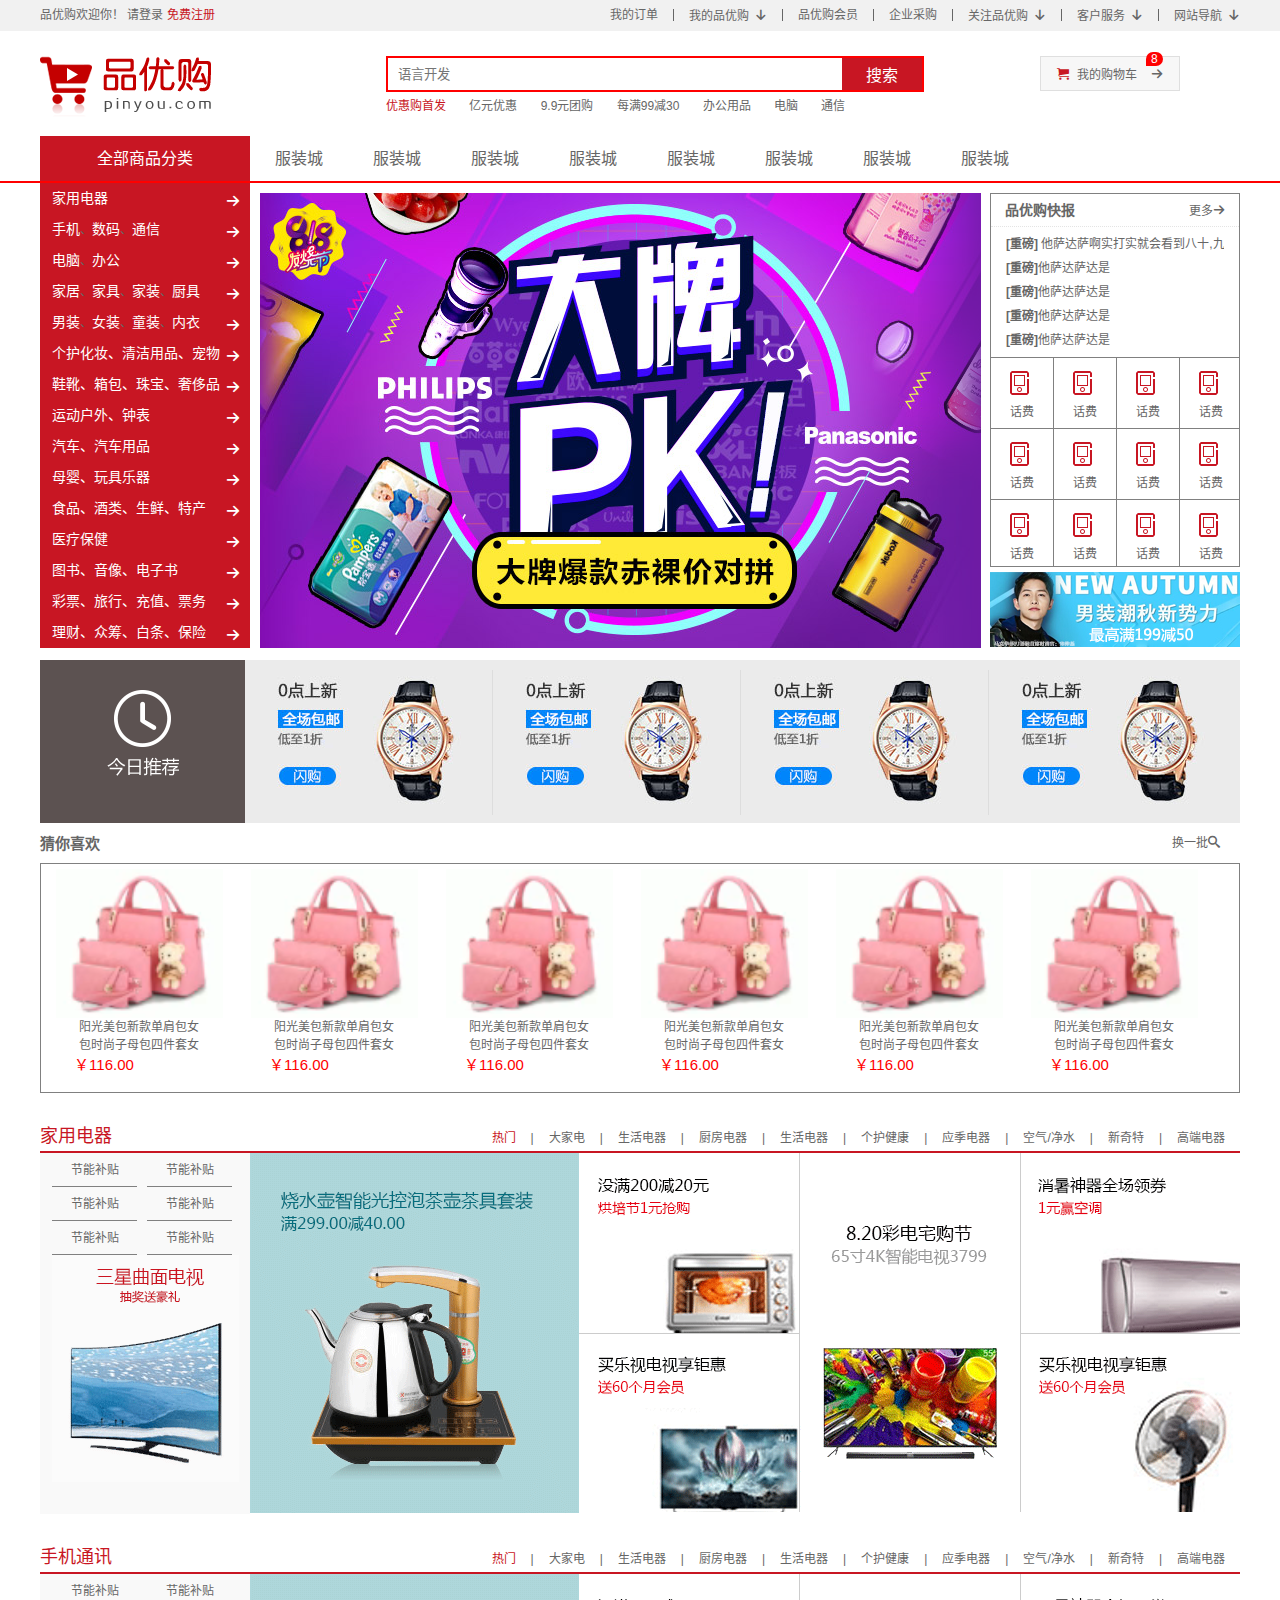
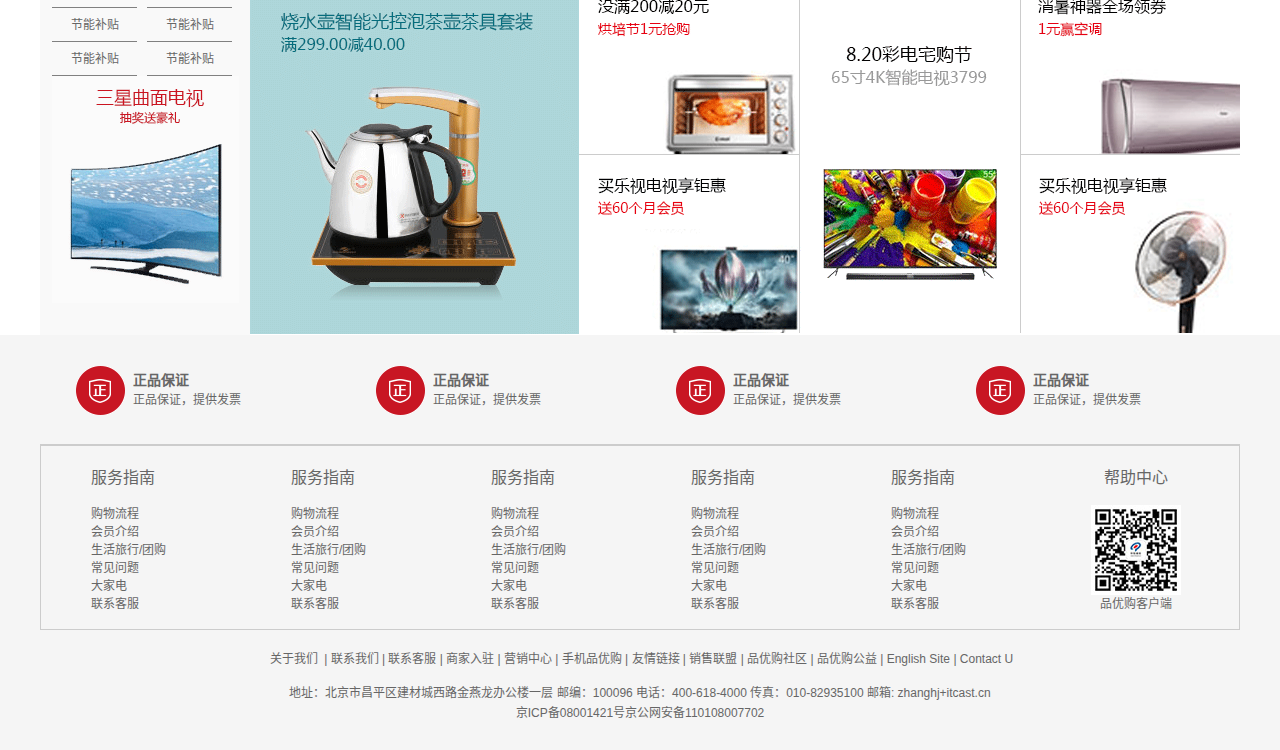
<file: index.html>
<!DOCTYPE html>
<html lang="zh-CN">

<head>
    <meta charset="UTF-8" />
    <meta http-equiv="X-UA-Compatible" content="IE=edge" />
    <meta name="viewport" content="width=device-width, initial-scale=1.0" />
    <title>品优购-正品低价、品质保障、配送及时、轻松购物！</title>
    <!-- 网站说明 -->
    <meta name="description"
        content="品优购-专业的综合网上购物商城，为您提供正品低价的购物选择、优质便捷的服务体验。商品来自全球数十万品牌商家，囊括家电、手机、电脑、服装、居家、母婴、美妆、个护、食品、生鲜等丰富品类，满足各种购物需求。" />
    <!-- 关键字 -->
    <meta name="Keywords" content="网上购物,网上商城,家电,手机,电脑,服装,居家,母婴,美妆,个护,食品,生鲜,京东" />
    <!-- 引入favicon -->
    <link rel="shortcut icon" href="favicon.ico" type="image/x-icon">
    <!-- 引入初始化样式 -->
    <link rel="stylesheet" href="css/base.css" />
    <!-- 引入公共样式文件 -->
    <link rel="stylesheet" href="css/common.css">
    <!-- 引入index样式文件 -->
    <link rel="stylesheet" href="css/index.css">
</head>

<body>
    <!-- 快捷导航模块start -->
    <section class="shortcut">
        <div class="w">
            <div class="fl">
                <ul>
                    <li>品优购欢迎你！&nbsp;</li>
                    <li><a href="#">请登录&nbsp;</a><a href="#" class="style_red">免费注册</a></li>
                </ul>
            </div>
            <div class="fr">
                <ul>
                    <li>我的订单</li>
                    <li></li>
                    <li class="arrow-icon">我的品优购</li>
                    <li></li>
                    <li>品优购会员</li>
                    <li></li>
                    <li>企业采购</li>
                    <li></li>
                    <li class="arrow-icon">关注品优购</li>
                    <li></li>
                    <li class="arrow-icon">客户服务</li>
                    <li></li>
                    <li class="arrow-icon">网站导航</li>
                </ul>
            </div>
        </div>
    </section>
    <!-- 快捷导航模块end -->
    <!-- 头部模块start -->
    <header class="header w">
        <!-- logo模块 -->
        <div class="logo">
            <h1>
                <a href="index.html" title="品优购商城">品优购商城</a>
            </h1>
        </div>
        <!-- search模块 -->
        <div class="search">
            <input type="search" name="" id="" placeholder="语言开发">
            <button>搜索</button>
        </div>
        <!-- hotwords模块 -->
        <div class="hotwords">
            <a href="#" class="style_red">优惠购首发</a>
            <a href="#">亿元优惠</a>
            <a href="#">9.9元团购</a>
            <a href="#">每满99减30</a>
            <a href="#">办公用品</a>
            <a href="#">电脑</a>
            <a href="#">通信</a>
        </div>
        <!-- 购物车模块 -->
        <div class="shopcar">
            我的购物车
            <i class="count">8</i>
        </div>
    </header>
    <!-- 头部模块end -->
    <!-- nav模块制作start -->
    <nav class="nav">
        <div class="w">
            <div class="dropdown">
                <div class="dt">全部商品分类</div>
                <div class="dd">
                    <ul>
                        <li><a href="">家用电器</a> </li>
                        <li><a href="">手机</a>、<a href="">数码</a>、<a href="">通信</a> </li>
                        <li><a href="">电脑</a>、<a href="">办公</a> </li>
                        <li><a href="">家居</a>、<a href="">家具</a>、<a href="">家装</a>、<a href="">厨具</a> </li>
                        <li><a href="">男装</a>、<a href="">女装</a>、<a href="">童装</a>、<a href="">内衣</a> </li>
                        <li><a href="">个护化妆、清洁用品、宠物</a> </li>
                        <li><a href="">鞋靴、箱包、珠宝、奢侈品</a> </li>
                        <li><a href="">运动户外、钟表</a> </li>
                        <li><a href="">汽车、汽车用品</a> </li>
                        <li><a href="">母婴、玩具乐器</a> </li>
                        <li><a href="">食品、酒类、生鲜、特产</a> </li>
                        <li><a href="">医疗保健</a> </li>
                        <li><a href="">图书、音像、电子书</a> </li>
                        <li><a href="">彩票、旅行、充值、票务</a> </li>
                        <li><a href="">理财、众筹、白条、保险</a> </li>

                    </ul>
                </div>
            </div>
            <div class="navitems">
                <ul>
                    <li><a href="#">服装城</a></li>
                    <li><a href="#">服装城</a></li>
                    <li><a href="#">服装城</a></li>
                    <li><a href="#">服装城</a></li>
                    <li><a href="#">服装城</a></li>
                    <li><a href="#">服装城</a></li>
                    <li><a href="#">服装城</a></li>
                    <li><a href="#">服装城</a></li>
                </ul>
            </div>
        </div>
    </nav>
    <!-- nav模块制作end -->
    <!-- 首页专有模块main start -->
    <div class="w">
        <div class="main">
            <div class="focus">
                <ul>
                    <li>
                        <img src="upload/focus1.png" alt="">
                    </li>
                </ul>
            </div>
            <div class="newflash">
                <div class="news">
                    <div class="news-hd">
                        <h5>品优购快报</h5>
                        <a href="#" class="more">更多</a>
                    </div>
                    <div class="news-bd">
                        <ul>
                            <li><a href="#"><strong>[重磅]</strong> 他萨达萨啊实打实就会看到八十,九巴是</a></li>
                            <li><a href="#"><strong>[重磅]</strong>他萨达萨达是</a></li>
                            <li><a href="#"><strong>[重磅]</strong>他萨达萨达是</a></li>
                            <li><a href="#"><strong>[重磅]</strong>他萨达萨达是</a></li>
                            <li><a href="#"><strong>[重磅]</strong>他萨达萨达是</a></li>
                        </ul>
                    </div>
                </div>
                <div class="lifeservice">
                    <ul>
                        <li>
                            <i></i>
                            <p>话费</p>
                        </li>
                        <li>
                            <i></i>
                            <p>话费</p>
                        </li>
                        <li>
                            <i></i>
                            <p>话费</p>
                        </li>
                        <li>
                            <i></i>
                            <p>话费</p>
                        </li>
                        <li>
                            <i></i>
                            <p>话费</p>
                        </li>
                        <li>
                            <i></i>
                            <p>话费</p>
                        </li>
                        <li>
                            <i></i>
                            <p>话费</p>
                        </li>
                        <li>
                            <i></i>
                            <p>话费</p>
                        </li>
                        <li>
                            <i></i>
                            <p>话费</p>
                        </li>
                        <li>
                            <i></i>
                            <p>话费</p>
                        </li>
                        <li>
                            <i></i>
                            <p>话费</p>
                        </li>
                        <li>
                            <i></i>
                            <p>话费</p>
                        </li>
                    </ul>
                </div>
                <div class="bargain">
                    <a href="#"><img src="upload/bargain.png" alt=""></a>
                </div>
            </div>
        </div>
    </div>
    <!-- 首页专有模块main end -->
    <!-- 推荐模块start -->
    <div class="w recom">
        <div class="recom_hd">
            <img src="images/recom.png" alt="">
        </div>
        <div class="recom_bd">
            <ul>
                <li><img src="upload/recom_03.jpg" alt=""></li>
                <li><img src="upload/recom_03.jpg" alt=""></li>
                <li><img src="upload/recom_03.jpg" alt=""></li>
                <li><img src="upload/recom_03.jpg" alt=""></li>
            </ul>
        </div>
    </div>
    <!-- 推荐模块end -->
    <!-- 猜你喜欢模块start -->
    <div class="w tuijian">
        <div class="tuijian_hd">
            <h4>猜你喜欢</h4>
            <span>换一批</span>
        </div>
        <div class="tuijian_bd">
            <ul>
                <li>
                    <div class="img">
                        <img src="upload/tuijian_01.png" alt="">
                    </div>
                    <p>阳光美包新款单肩包女</p>
                    <p>包时尚子母包四件套女</p>
                    <span>￥116.00</span>
                </li>
                <li>
                    <div class="img">
                        <img src="upload/tuijian_01.png" alt="">
                    </div>
                    <p>阳光美包新款单肩包女</p>
                    <p>包时尚子母包四件套女</p>
                    <span>￥116.00</span>
                </li>
                <li>
                    <div class="img">
                        <img src="upload/tuijian_01.png" alt="">
                    </div>
                    <p>阳光美包新款单肩包女</p>
                    <p>包时尚子母包四件套女</p>
                    <span>￥116.00</span>
                </li>
                <li>
                    <div class="img">
                        <img src="upload/tuijian_01.png" alt="">
                    </div>
                    <p>阳光美包新款单肩包女</p>
                    <p>包时尚子母包四件套女</p>
                    <span>￥116.00</span>
                </li>
                <li>
                    <div class="img">
                        <img src="upload/tuijian_01.png" alt="">
                    </div>
                    <p>阳光美包新款单肩包女</p>
                    <p>包时尚子母包四件套女</p>
                    <span>￥116.00</span>
                </li>
                <li>
                    <div class="img">
                        <img src="upload/tuijian_01.png" alt="">
                    </div>
                    <p>阳光美包新款单肩包女</p>
                    <p>包时尚子母包四件套女</p>
                    <span>￥116.00</span>
                </li>
            </ul>
        </div>
    </div>
    <!-- 猜你喜欢模块end -->
    <!-- 楼层区域制作start -->
    <div class="floor">
        <!-- 1楼家用电器 -->
        <div class="w jiadian">
            <div class="box_hd">
                <h3>家用电器</h3>
                <div class="tab_list">
                    <ul>
                        <li><a href="#" class="style_red">热门</a>|</li>
                        <li><a href="#">大家电</a>|</li>
                        <li><a href="#">生活电器</a>|</li>
                        <li><a href="#">厨房电器</a>|</li>
                        <li><a href="#">生活电器</a>|</li>
                        <li><a href="#">个护健康</a>|</li>
                        <li><a href="#">应季电器</a>|</li>
                        <li><a href="#">空气/净水</a>|</li>
                        <li><a href="#">新奇特</a>|</li>
                        <li><a href="#">高端电器</a></li>
                    </ul>
                </div>
            </div>
            <div class="box_bd">
                <div class="tab_content">
                    <div class="tab_lisr_item">
                        <div class="col_210">
                            <ul>
                                <li><a href="#">节能补贴</a></li>
                                <li><a href="#">节能补贴</a></li>
                                <li><a href="#">节能补贴</a></li>
                                <li><a href="#">节能补贴</a></li>
                                <li><a href="#">节能补贴</a></li>
                                <li><a href="#">节能补贴</a></li>
                            </ul>
                            <a href="#">
                                <img src="upload/floor-1-1.png" alt="">
                            </a>
                        </div>
                        <div class="col_329">
                            <a href="#">
                                <img src="upload/floor-1-b01.png" alt="">
                            </a>
                        </div>
                        <div class="col_221">
                            <a href="#" class="bb"><img src="upload/floor-1-2.png" alt=""></a>
                            <a href="#"><img src="upload/floor-1-3.png" alt=""></a>
                        </div>
                        <div class="col_221">
                            <a href="#"><img src="upload/floor-1-4.png" alt=""></a>
                        </div>
                        <div class="col_219">
                            <a href="#" class="bb"><img src="upload/floor-1-5.png" alt=""></a>
                            <a href="#"><img src="upload/floor-1-6.png" alt=""></a>
                        </div>
                    </div>
                </div>
            </div>
        </div>
        <!-- 2楼手机 -->
        <div class="w shouji">
            <div class="box_hd">
                <h3>手机通讯</h3>
                <div class="tab_list">
                    <ul>
                        <li><a href="#" class="style_red">热门</a>|</li>
                        <li><a href="#">大家电</a>|</li>
                        <li><a href="#">生活电器</a>|</li>
                        <li><a href="#">厨房电器</a>|</li>
                        <li><a href="#">生活电器</a>|</li>
                        <li><a href="#">个护健康</a>|</li>
                        <li><a href="#">应季电器</a>|</li>
                        <li><a href="#">空气/净水</a>|</li>
                        <li><a href="#">新奇特</a>|</li>
                        <li><a href="#">高端电器</a></li>
                    </ul>
                </div>
            </div>
            <div class="box_bd">
                <div class="tab_content">
                    <div class="tab_lisr_item">
                        <div class="col_210">
                            <ul>
                                <li><a href="#">节能补贴</a></li>
                                <li><a href="#">节能补贴</a></li>
                                <li><a href="#">节能补贴</a></li>
                                <li><a href="#">节能补贴</a></li>
                                <li><a href="#">节能补贴</a></li>
                                <li><a href="#">节能补贴</a></li>
                            </ul>
                            <a href="#">
                                <img src="upload/floor-1-1.png" alt="">
                            </a>
                        </div>
                        <div class="col_329">
                            <a href="#">
                                <img src="upload/floor-1-b01.png" alt="">
                            </a>
                        </div>
                        <div class="col_221">
                            <a href="#" class="bb"><img src="upload/floor-1-2.png" alt=""></a>
                            <a href="#"><img src="upload/floor-1-3.png" alt=""></a>
                        </div>
                        <div class="col_221">
                            <a href="#"><img src="upload/floor-1-4.png" alt=""></a>
                        </div>
                        <div class="col_219">
                            <a href="#" class="bb"><img src="upload/floor-1-5.png" alt=""></a>
                            <a href="#"><img src="upload/floor-1-6.png" alt=""></a>
                        </div>
                    </div>
                </div>
            </div>
        </div>
    </div>
    <!-- 楼层区域制作end -->
    <!-- 底部模块制作start -->
    <footer class="footer">
        <div class="w">
            <div class="mod_service">
                <ul>
                    <li>
                        <h5></h5>
                        <div class="service_text">
                            <h4>正品保证</h4>
                            <p>正品保证，提供发票</p>
                        </div>
                    </li>
                    <li>
                        <h5></h5>
                        <div class="service_text">
                            <h4>正品保证</h4>
                            <p>正品保证，提供发票</p>
                        </div>
                    </li>
                    <li>
                        <h5></h5>
                        <div class="service_text">
                            <h4>正品保证</h4>
                            <p>正品保证，提供发票</p>
                        </div>
                    </li>
                    <li>
                        <h5></h5>
                        <div class="service_text">
                            <h4>正品保证</h4>
                            <p>正品保证，提供发票</p>
                        </div>
                    </li>
                </ul>
            </div>
            <div class="mod_help">
                <dl>
                    <dt>服务指南</dt>
                    <dd><a href="#">购物流程</a></dd>
                    <dd><a href="#">会员介绍</a></dd>
                    <dd><a href="#">生活旅行/团购</a></dd>
                    <dd><a href="#">常见问题</a></dd>
                    <dd><a href="#">大家电</a></dd>
                    <dd><a href="#">联系客服</a></dd>
                </dl>
                <dl>
                    <dt>服务指南</dt>
                    <dd><a href="#">购物流程</a></dd>
                    <dd><a href="#">会员介绍</a></dd>
                    <dd><a href="#">生活旅行/团购</a></dd>
                    <dd><a href="#">常见问题</a></dd>
                    <dd><a href="#">大家电</a></dd>
                    <dd><a href="#">联系客服</a></dd>
                </dl>
                <dl>
                    <dt>服务指南</dt>
                    <dd><a href="#">购物流程</a></dd>
                    <dd><a href="#">会员介绍</a></dd>
                    <dd><a href="#">生活旅行/团购</a></dd>
                    <dd><a href="#">常见问题</a></dd>
                    <dd><a href="#">大家电</a></dd>
                    <dd><a href="#">联系客服</a></dd>
                </dl>
                <dl>
                    <dt>服务指南</dt>
                    <dd><a href="#">购物流程</a></dd>
                    <dd><a href="#">会员介绍</a></dd>
                    <dd><a href="#">生活旅行/团购</a></dd>
                    <dd><a href="#">常见问题</a></dd>
                    <dd><a href="#">大家电</a></dd>
                    <dd><a href="#">联系客服</a></dd>
                </dl>
                <dl>
                    <dt>服务指南</dt>
                    <dd><a href="#">购物流程</a></dd>
                    <dd><a href="#">会员介绍</a></dd>
                    <dd><a href="#">生活旅行/团购</a></dd>
                    <dd><a href="#">常见问题</a></dd>
                    <dd><a href="#">大家电</a></dd>
                    <dd><a href="#">联系客服</a></dd>
                </dl>
                <dl>
                    <dt>帮助中心</dt>
                    <dd>
                        <img src="images/wx_cz.jpg" alt="">
                        品优购客户端
                    </dd>
                </dl>
            </div>
            <div class="mod_copyright">
                <div class="links">
                    <a href="">关于我们 </a>| 联系我们 | 联系客服 | 商家入驻 | 营销中心 | 手机品优购 | 友情链接 | 销售联盟 | 品优购社区 | 品优购公益 | English Site
                    | Contact U
                </div>
                <div class="copyright">
                    地址：北京市昌平区建材城西路金燕龙办公楼一层 邮编：100096 电话：400-618-4000 传真：010-82935100 邮箱: zhanghj+itcast.cn<br>
                    京ICP备08001421号京公网安备110108007702
                </div>
            </div>
        </div>
    </footer>
    <!-- 底部模块制作end -->
</body>

</html>
</file>
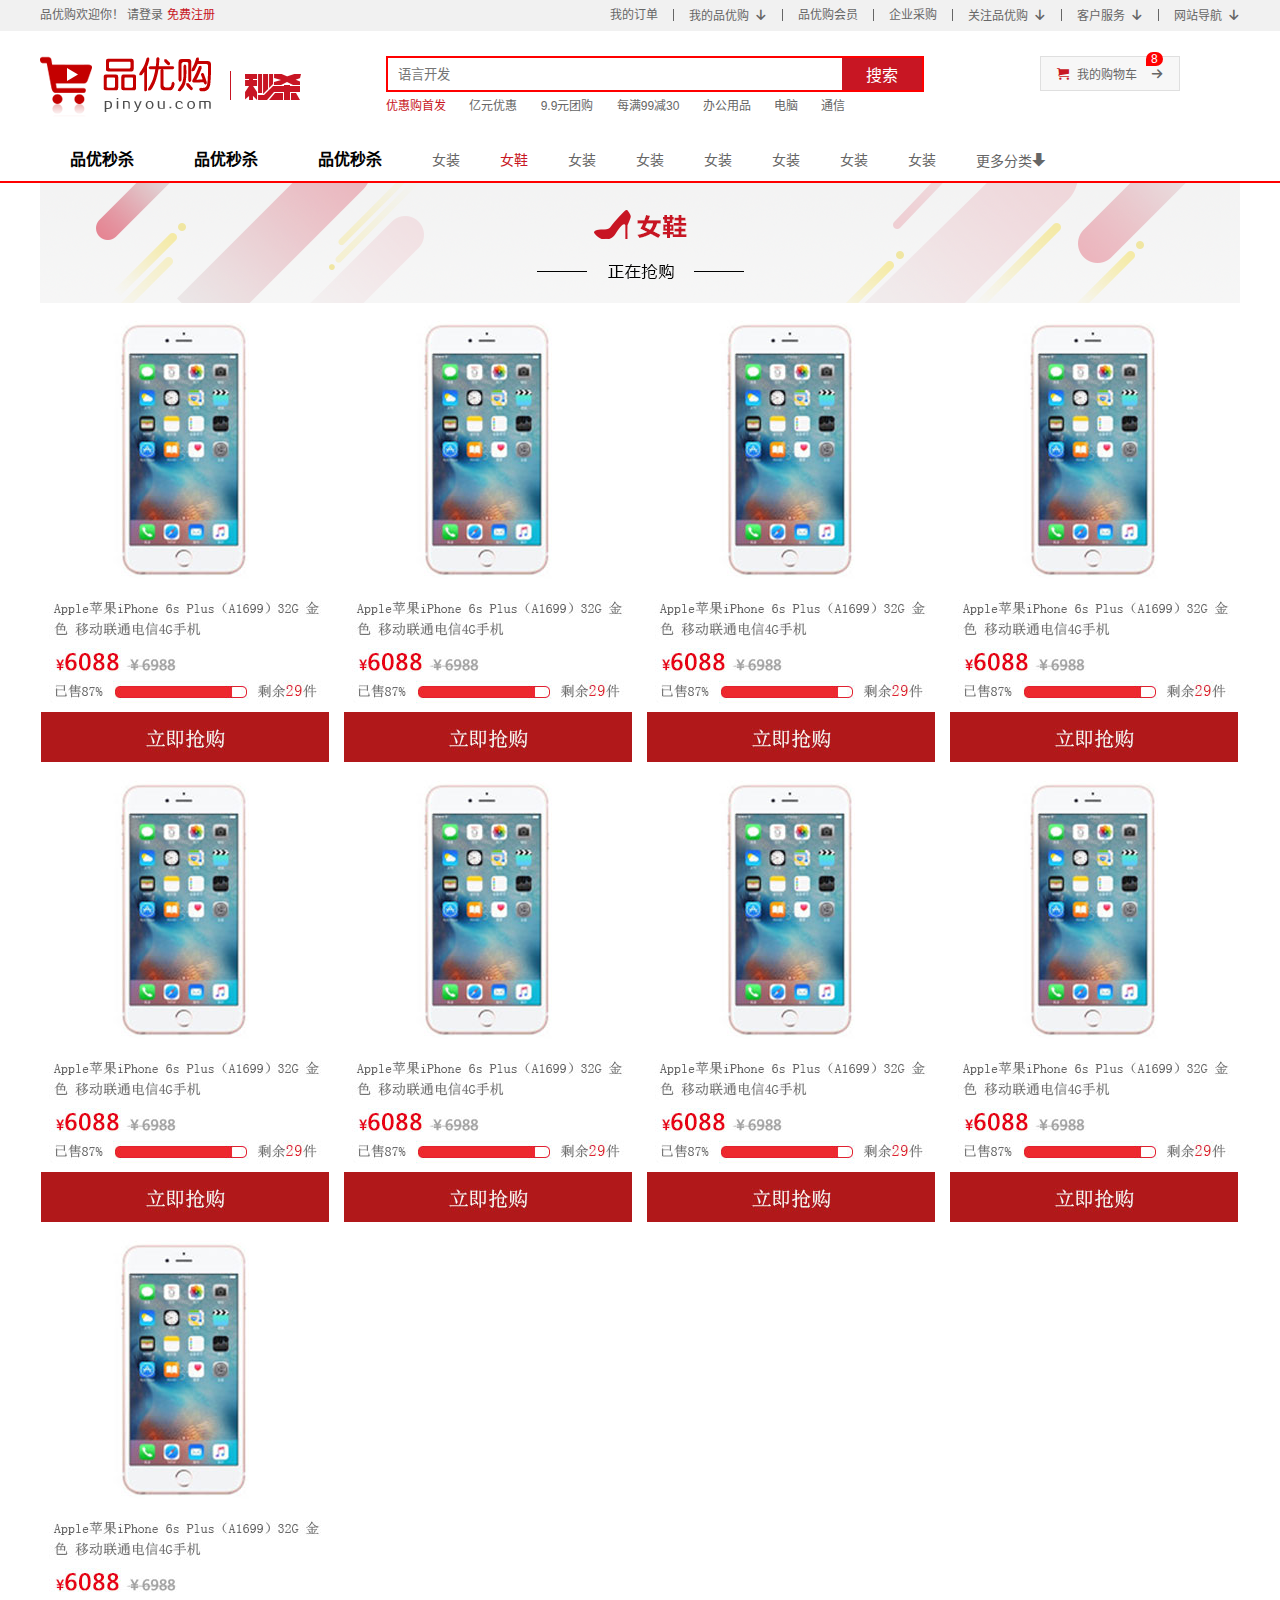
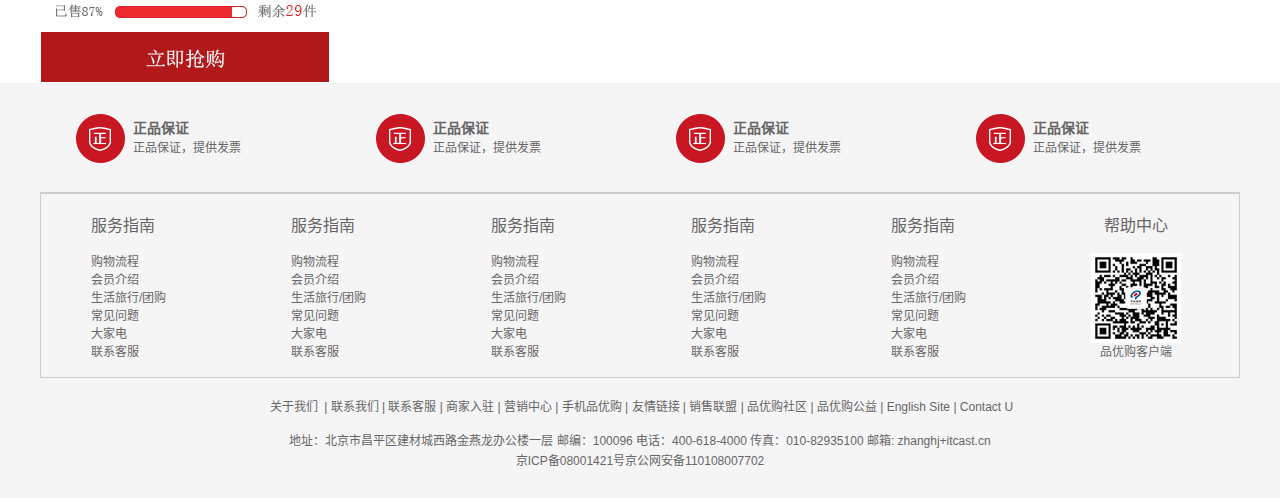
<file: list.html>
<!DOCTYPE html>
<html lang="zh-CN">

<head>
    <meta charset="UTF-8" />
    <meta http-equiv="X-UA-Compatible" content="IE=edge" />
    <meta name="viewport" content="width=device-width, initial-scale=1.0" />
    <title>列表页-正品低价、品质保障、配送及时、轻松购物！</title>
    <!-- 网站说明 -->
    <meta name="description"
        content="品优购-专业的综合网上购物商城，为您提供正品低价的购物选择、优质便捷的服务体验。商品来自全球数十万品牌商家，囊括家电、手机、电脑、服装、居家、母婴、美妆、个护、食品、生鲜等丰富品类，满足各种购物需求。" />
    <!-- 关键字 -->
    <meta name="Keywords" content="网上购物,网上商城,家电,手机,电脑,服装,居家,母婴,美妆,个护,食品,生鲜,京东" />
    <!-- 引入favicon -->
    <link rel="shortcut icon" href="favicon.ico" type="image/x-icon" />
    <!-- 引入初始化样式 -->
    <link rel="stylesheet" href="css/base.css" />
    <!-- 引入公共样式文件 -->
    <link rel="stylesheet" href="css/common.css" />
    <!-- 引入列表页css -->
    <link rel="stylesheet" href="css/list.css" />
</head>

<body>
    <!-- 快捷导航模块start -->
    <section class="shortcut">
        <div class="w">
            <div class="fl">
                <ul>
                    <li>品优购欢迎你！&nbsp;</li>
                    <li>
                        <a href="#">请登录&nbsp;</a><a href="#" class="style_red">免费注册</a>
                    </li>
                </ul>
            </div>
            <div class="fr">
                <ul>
                    <li>我的订单</li>
                    <li></li>
                    <li class="arrow-icon">我的品优购</li>
                    <li></li>
                    <li>品优购会员</li>
                    <li></li>
                    <li>企业采购</li>
                    <li></li>
                    <li class="arrow-icon">关注品优购</li>
                    <li></li>
                    <li class="arrow-icon">客户服务</li>
                    <li></li>
                    <li class="arrow-icon">网站导航</li>
                </ul>
            </div>
        </div>
    </section>
    <!-- 快捷导航模块end -->
    <!-- 头部模块start -->
    <header class="header w">
        <!-- logo模块 -->
        <div class="logo">
            <h1>
                <a href="index.html" title="品优购商城">品优购商城</a>
            </h1>
        </div>
        <!-- 列表页的秒杀模块 -->
        <div class="sk">
            <img src="images/sk.png" alt="">
        </div>
        <!-- search模块 -->
        <div class="search">
            <input type="search" name="" id="" placeholder="语言开发" />
            <button>搜索</button>
        </div>
        <!-- hotwords模块 -->
        <div class="hotwords">
            <a href="#" class="style_red">优惠购首发</a>
            <a href="#">亿元优惠</a>
            <a href="#">9.9元团购</a>
            <a href="#">每满99减30</a>
            <a href="#">办公用品</a>
            <a href="#">电脑</a>
            <a href="#">通信</a>
        </div>
        <!-- 购物车模块 -->
        <div class="shopcar">
            我的购物车
            <i class="count">8</i>
        </div>
    </header>
    <!-- 头部模块end -->
    <!-- nav模块制作start -->
    <nav class="nav">
        <div class="w">
            <div class="sk_list">
                <ul>
                    <li><a href="#">品优秒杀</a></li>
                    <li><a href="#">品优秒杀</a></li>
                    <li><a href="#">品优秒杀</a></li>
                </ul>
            </div>
            <div class="sk_con">
                <ul>
                    <li><a href="#">女装</a></li>
                    <li><a href="#" class="style_red">女鞋</a></li>
                    <li><a href="#">女装</a></li>
                    <li><a href="#">女装</a></li>
                    <li><a href="#">女装</a></li>
                    <li><a href="#">女装</a></li>
                    <li><a href="#">女装</a></li>
                    <li><a href="#">女装</a></li>
                    <li><a href="#">更多分类</a></li>
                </ul>
            </div>
        </div>
    </nav>
    <!-- nav模块制作end -->
    <!-- 列表页主体部分 -->
    <div class="w sk_container">
        <div class="sk_hd">
            <img src="upload/bg_03.png" alt="">
        </div>
        <div class="sk_bd">
            <ul class="clearfix">
                <li>
                    <img src="upload/list.jpg" alt="">
                </li>
                <li>
                    <img src="upload/list.jpg" alt="">
                </li>
                <li>
                    <img src="upload/list.jpg" alt="">
                </li>
                <li>
                    <img src="upload/list.jpg" alt="">
                </li>
                <li>
                    <img src="upload/list.jpg" alt="">
                </li>
                <li>
                    <img src="upload/list.jpg" alt="">
                </li>
                <li>
                    <img src="upload/list.jpg" alt="">
                </li>
                <li>
                    <img src="upload/list.jpg" alt="">
                </li>
                <li>
                    <img src="upload/list.jpg" alt="">
                </li>
            </ul>
        </div>
    </div>
    <!-- 底部模块制作start -->
    <footer class="footer">
        <div class="w">
            <div class="mod_service">
                <ul>
                    <li>
                        <h5></h5>
                        <div class="service_text">
                            <h4>正品保证</h4>
                            <p>正品保证，提供发票</p>
                        </div>
                    </li>
                    <li>
                        <h5></h5>
                        <div class="service_text">
                            <h4>正品保证</h4>
                            <p>正品保证，提供发票</p>
                        </div>
                    </li>
                    <li>
                        <h5></h5>
                        <div class="service_text">
                            <h4>正品保证</h4>
                            <p>正品保证，提供发票</p>
                        </div>
                    </li>
                    <li>
                        <h5></h5>
                        <div class="service_text">
                            <h4>正品保证</h4>
                            <p>正品保证，提供发票</p>
                        </div>
                    </li>
                </ul>
            </div>
            <div class="mod_help">
                <dl>
                    <dt>服务指南</dt>
                    <dd><a href="#">购物流程</a></dd>
                    <dd><a href="#">会员介绍</a></dd>
                    <dd><a href="#">生活旅行/团购</a></dd>
                    <dd><a href="#">常见问题</a></dd>
                    <dd><a href="#">大家电</a></dd>
                    <dd><a href="#">联系客服</a></dd>
                </dl>
                <dl>
                    <dt>服务指南</dt>
                    <dd><a href="#">购物流程</a></dd>
                    <dd><a href="#">会员介绍</a></dd>
                    <dd><a href="#">生活旅行/团购</a></dd>
                    <dd><a href="#">常见问题</a></dd>
                    <dd><a href="#">大家电</a></dd>
                    <dd><a href="#">联系客服</a></dd>
                </dl>
                <dl>
                    <dt>服务指南</dt>
                    <dd><a href="#">购物流程</a></dd>
                    <dd><a href="#">会员介绍</a></dd>
                    <dd><a href="#">生活旅行/团购</a></dd>
                    <dd><a href="#">常见问题</a></dd>
                    <dd><a href="#">大家电</a></dd>
                    <dd><a href="#">联系客服</a></dd>
                </dl>
                <dl>
                    <dt>服务指南</dt>
                    <dd><a href="#">购物流程</a></dd>
                    <dd><a href="#">会员介绍</a></dd>
                    <dd><a href="#">生活旅行/团购</a></dd>
                    <dd><a href="#">常见问题</a></dd>
                    <dd><a href="#">大家电</a></dd>
                    <dd><a href="#">联系客服</a></dd>
                </dl>
                <dl>
                    <dt>服务指南</dt>
                    <dd><a href="#">购物流程</a></dd>
                    <dd><a href="#">会员介绍</a></dd>
                    <dd><a href="#">生活旅行/团购</a></dd>
                    <dd><a href="#">常见问题</a></dd>
                    <dd><a href="#">大家电</a></dd>
                    <dd><a href="#">联系客服</a></dd>
                </dl>
                <dl>
                    <dt>帮助中心</dt>
                    <dd>
                        <img src="images/wx_cz.jpg" alt="" />
                        品优购客户端
                    </dd>
                </dl>
            </div>
            <div class="mod_copyright">
                <div class="links">
                    <a href="">关于我们 </a>| 联系我们 | 联系客服 | 商家入驻 |
                    营销中心 | 手机品优购 | 友情链接 | 销售联盟 | 品优购社区 |
                    品优购公益 | English Site | Contact U
                </div>
                <div class="copyright">
                    地址：北京市昌平区建材城西路金燕龙办公楼一层 邮编：100096
                    电话：400-618-4000 传真：010-82935100 邮箱:
                    zhanghj+itcast.cn<br />
                    京ICP备08001421号京公网安备110108007702
                </div>
            </div>
        </div>
    </footer>
    <!-- 底部模块制作end -->

</body>

</html>
</file>
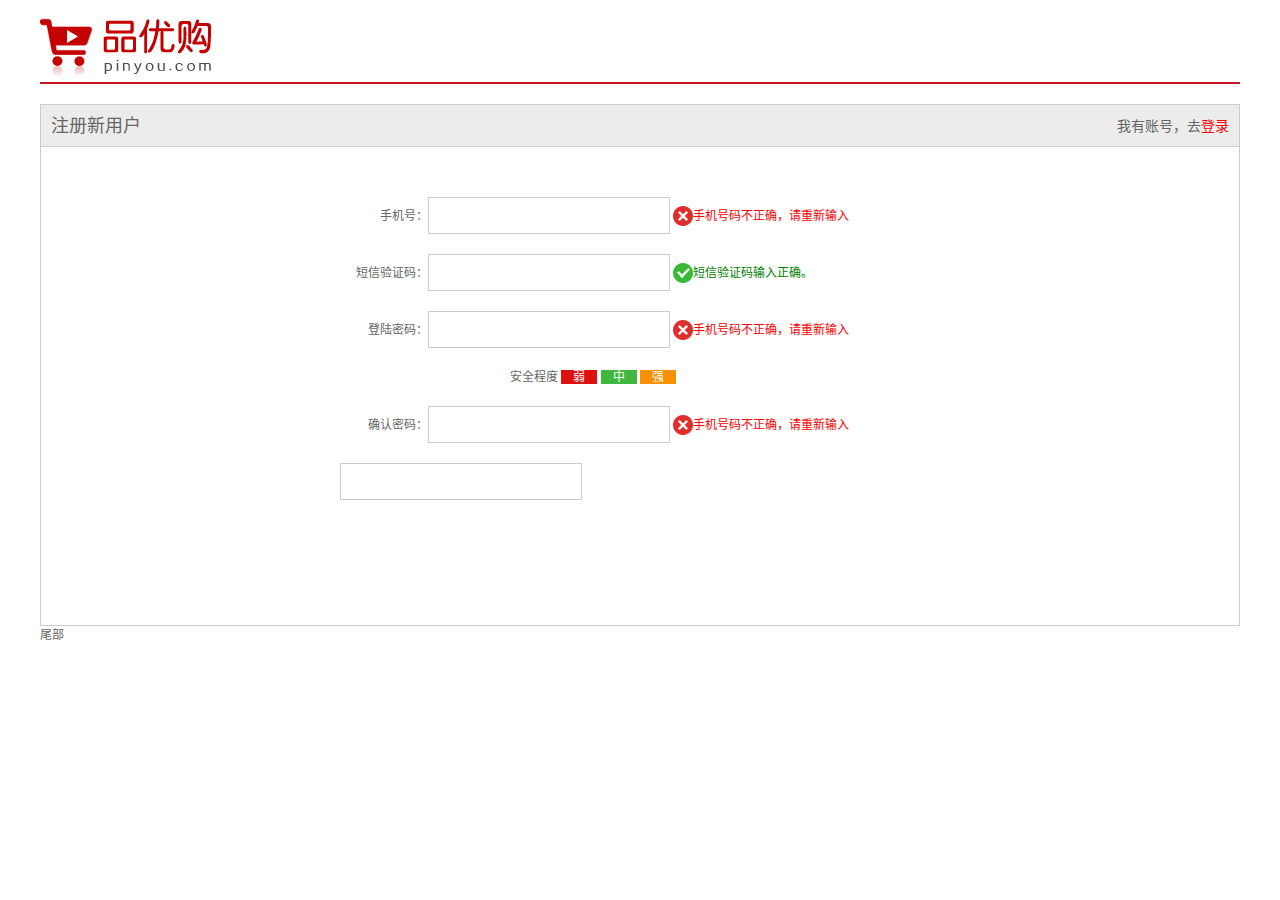
<file: register.html>
<!DOCTYPE html>
<html lang="zh-CN">

<head>
    <meta charset="UTF-8" />
    <meta http-equiv="X-UA-Compatible" content="IE=edge" />
    <meta name="viewport" content="width=device-width, initial-scale=1.0" />
    <title>个人注册</title>
    <!-- 引入favicon -->
    <link rel="shortcut icon" href="favicon.ico" type="image/x-icon" />
    <!-- 引入初始化css -->
    <link rel="stylesheet" href="css/base.css" />
    <!-- 引入注册css -->
    <link rel="stylesheet" href="css/register.css" />
</head>

<body>
    <div class="w">
        <header>
            <div class="loge">
                <a href="index.html"><img src="images/logo.png" alt="" /></a>
            </div>
        </header>
        <div class="registerarea">
            <h3>
                注册新用户
                <div class="login">我有账号，去<a href="#">登录</a></div>
            </h3>
            <div class="reg_form">
                <ul>
                    <li>
                        <label for="">手机号：</label><input type="text" /><span class="error">
                            <i class="error_icon"></i>手机号码不正确，请重新输入</span>
                    </li>
                    <li>
                        <label for="">短信验证码：</label><input type="text" /><span class="success">
                            <i class="success_icon"></i>短信验证码输入正确。</span>
                    </li>
                    <li>
                        <label for="">登陆密码：</label><input type="text" /><span class="error">
                            <i class="error_icon"></i>手机号码不正确，请重新输入</span>
                    </li>
                    <li class="safe">
                        安全程度 <em class="ruo">弱</em> <em class="zhong">中</em>
                        <em class="qiang">强</em>
                    </li>
                    <li>
                        <label for="">确认密码：</label><input type="text" /><span class="error">
                            <i class="error_icon"></i>手机号码不正确，请重新输入</span>
                    </li>
                    <li><input type="text" /></li>
                </ul>
            </div>
        </div>
        <footer>尾部</footer>
    </div>
</body>

</html>
</file>
<file: css/base.css>
/* 把所有标签内外边距清零 */
* {
    margin: 0;
    padding: 0;
    /* CSS3盒子模型 */
    box-sizing: border-box;
}
/* em和i斜体的文字不倾斜 */
em,
i {
    font-style: normal;
}
/* 去掉li的小圆点 */
li {
    list-style: none;
}
img {
    /* border 0照顾低版本浏览器 如果图片外吗面包含了链接会有边框的问题 */
    border: 0;
    /* 取消图片底侧有空白缝隙的问题 */
    vertical-align: middle;
}
button {
    /* 当鼠标经过button时鼠标变成小手 */
    cursor: pointer;
}
a {
    color: #666;
    text-decoration: none;
}
a:hover {
    color: #c81623;
}
button,
input {
    /* "\5B8B\4F53"是宋体的意思,这样浏览器兼容性比较好 */
    font-family: Microsoft YaHei, Heiti SC, tahoma, arial, Hiragino Sans GB,
        "\5B8B\4F53", sans-serif;
    border: 0;
    outline: none;
}
body {
    /* css3 抗锯齿性 让文字显示的更加清晰 */
    -webkit-font-smoothing: antialiased;
    background-color: #fff;
    font: 12px/1.5 Microsoft YaHei, Heiti SC, tahoma, arial, Hiragino Sans GB,
        "\5B8B\4F53", sans-serif;
    color: #666;
}
.hide,
.none {
    display: none;
}
/* 清除浮动 */
.clearfix:after {
    visibility: hidden;
    clear: both;
    display: block;
    content: ".";
    height: 0;
}
.clearfix {
    *zoom: 1;
}
</file>
<file: css/common.css>
/* 申明字体图标 需注意路径的变化*/
@font-face {
    font-family: "icomoon";
    src: url("../fonts/icomoon.eot?5an828");
    src: url("../fonts/icomoon.eot?5an828#iefix") format("embedded-opentype"),
        url("../fonts/icomoon.ttf?5an828") format("truetype"),
        url("../fonts/icomoon.woff?5an828") format("woff"),
        url("../fonts/icomoon.svg?5an828#icomoon") format("svg");
    font-weight: normal;
    font-style: normal;
    font-display: block;
}
.w {
    width: 1200px;
    margin: 0 auto;
}
.fl {
    float: left;
}
.fr {
    float: right;
}
.style_red {
    color: #c81623;
}
/* 快捷导航模块 */
.shortcut {
    height: 31px;
    line-height: 31px;
    background-color: #f1f1f1;
}
.shortcut ul li {
    float: left;
}
.shortcut .fr ul li:nth-child(2n) {
    width: 1px;
    height: 12px;
    background-color: #666;
    margin: 9px 15px 0;
}
.arrow-icon::after {
    content: "\ea3e";
    font-family: "icomoon";
    margin-left: 6px;
}
/* header头部制作 */
.header {
    position: relative;
    height: 105px;
}
.logo {
    position: absolute;
    top: 25px;
    width: 171px;
    height: 71px;
}
.logo a {
    display: block;
    width: 171px;
    height: 71px;
    background: url(../images/logo.png) no-repeat;
    font-size: 0;
}
.search {
    position: absolute;
    left: 346px;
    top: 25px;
    width: 538px;
    height: 36px;
    border: 2px solid red;
}
.search input {
    float: left;
    height: 32px;
    width: 454px;
    padding-left: 10px;
}
.search button {
    float: left;
    height: 32px;
    width: 80px;
    font-size: 16px;
    color: #fff;
    background-color: #c81623;
}
.hotwords {
    position: absolute;
    top: 66px;
    left: 346px;
}
.hotwords a {
    margin-right: 20px;
}
.shopcar {
    position: absolute;
    top: 25px;
    right: 60px;
    width: 140px;
    height: 35px;
    line-height: 35px;
    text-align: center;
    border: 1px solid #dfdfdf;
    background-color: #f7f7f7;
}
.shopcar::before {
    font-family: "icomoon";
    content: "\e93a";
    margin-right: 5px;
    color: #c81623;
}
.shopcar::after {
    font-family: "icomoon";
    content: "\ea3c";
    margin-left: 10px;
}
.count {
    position: absolute;
    top: -5px;
    left: 105px;
    height: 14px;
    line-height: 14px;
    color: #fff;
    background-color: red;
    padding: 0 5px;
    border-radius: 7px 7px 7px 0;
}
/* nav模块制作 */
.nav {
    height: 47px;
    border-bottom: 2px solid red;
}
.nav .w .dropdown {
    float: left;
    width: 210px;
    height: 45px;
    background-color: #c81623;
}
.nav .w .navitems {
    float: left;
}
.dropdown .dt {
    width: 100%;
    height: 100%;
    color: #fff;
    text-align: center;
    line-height: 45px;
    font-size: 16px;
}
.dropdown .dd {
    /* display: none; */
    width: 210px;
    height: 465px;
    margin-top: 2px;
    background-color: #c81623;
}
.dropdown .dd ul li {
    position: relative;
    height: 31px;
    line-height: 31px;
    margin-left: 2px;
    padding: 0 10px;
}
.dropdown .dd ul li a {
    font-size: 14px;
    color: #fff;
}
.dropdown .dd ul li:hover {
    background-color: #fff;
}
.dropdown .dd ul li:hover a {
    color: #c81623;
}
.dropdown .dd ul li::after {
    position: absolute;
    top: 3px;
    right: 10px;
    color: #fff;
    font-family: "icomoon";
    content: "\ea3c";
    font-size: 14px;
}
.navitems ul li {
    float: left;
}
.navitems ul li a {
    display: block;
    height: 45px;
    line-height: 45px;
    font-size: 16px;
    padding: 0 25px;
}
/* 底部模块制作 */
.footer {
    height: 415px;
    background-color: #f5f5f5;
    padding-top: 30px;
}
.mod_service {
    height: 80px;
    border-bottom: 1px solid #ccc;
}
.mod_service ul li {
    float: left;
    width: 300px;
    height: 50px;
    padding-left: 35px;
}
.mod_service ul li h5 {
    float: left;
    width: 50px;
    height: 50px;
    background: url(../images/icons.png) no-repeat -252px -2px;
    margin-right: 8px;
}
.service_text h4 {
    margin-top: 5px;
    font-size: 14px;
}
.service_text p {
    font-size: 12px;
}
.mod_help {
    height: 185px;
    border: 1px solid #ccc;
    padding-top: 20px;
    padding-left: 50px;
}
.mod_help dl dt {
    font-size: 16px;
    margin-bottom: 15px;
}
.mod_help dl {
    float: left;
    width: 200px;
}
.mod_help dl:last-child {
    width: 90px;
    text-align: center;
}
.mod_copyright {
    text-align: center;
    padding-top: 20px;
}
.links {
    margin-bottom: 15px;
}
.copyright {
    line-height: 20px;
}
.links a {
    margin: 0 3px;
}
</file>
<file: css/index.css>
.main {
    width: 980px;
    height: 455px;
    margin-left: 220px;
    margin-top: 10px;
}
.focus {
    float: left;
    width: 721px;
    height: 455px;
}
.newflash {
    float: right;
    width: 250px;
    height: 455px;
}
.news {
    height: 165px;
    border: 1px solid gray;
}
.lifeservice {
    height: 209px;
    border: 1px solid gray;
    border-top: 0;
    overflow: hidden;
}
.bargain {
    margin-top: 5px;
}
.news-hd {
    height: 33px;
    line-height: 33px;
    border-bottom: 1px dotted #e4e4e4;
    padding: 0 14px;
}
.news-hd h5 {
    float: left;
    font-size: 14px;
}
.news-hd .more {
    float: right;
}
.news-hd .more::after {
    font-family: "icomoon";
    content: "\ea3c";
}
.news-bd {
    padding: 5px 15px;
}
.news-bd ul li {
    height: 24px;
    line-height: 24px;
    overflow: hidden;
    white-space: nowrap;
    text-overflow: ellips;
}

.lifeservice ul li {
    float: left;
    height: 71px;
    width: 63px;
    border-right: 1px solid gray;
    border-bottom: 1px solid gray;
    text-align: center;
}
.lifeservice ul {
    width: 252px;
}
.lifeservice ul li i {
    display: inline-block;
    width: 24px;
    height: 28px;
    margin-top: 12px;
    background: url(../images/icons.png) no-repeat -19px -15px;
}
/* 推荐模块 */
.recom {
    height: 163px;
    background-color: #ebebeb;
    margin-top: 12px;
}
.recom_hd {
    float: left;
    width: 205px;
    height: 163px;
    background-color: #5c5251;
    text-align: center;
    padding-top: 30px;
}
.recom_bd {
    float: left;
}
.recom_bd ul li {
    position: relative;
    float: left;
}
.recom_bd ul li img {
    width: 248px;
    height: 163px;
}
.recom_bd ul li:nth-child(-n + 3)::after {
    content: "";
    position: absolute;
    right: 0;
    top: 10px;
    width: 1px;
    height: 145px;
    background-color: #ddd;
}
/* 推荐模块 */
.tuijian_hd {
    height: 30px;
    margin-top: 10px;
}
.tuijian_hd h4 {
    float: left;
    font-size: 15px;
}
.tuijian_hd span {
    float: right;
    margin-right: 20px;
}
.tuijian_hd span::after {
    font-family: "icomoon";
    content: "\e986";
}
.tuijian_bd {
    height: 230px;
    border: 1px solid gray;
}
.tuijian_bd ul li {
    float: left;
    height: 220px;
    width: 195px;
    padding: 5px 15px;
    text-align: center;
}
.tuijian_bd ul li span {
    color: red;
    font-size: 15px;
    margin-left: -69px;
}
/* 家用电梯模块 */
.box_hd {
    height: 30px;
    border-bottom: 2px solid #c81623;
}
.box_hd h3 {
    float: left;
    font-size: 18px;
    color: #c81623;
    font-weight: 400;
}
.tab_list {
    float: right;
    line-height: 30px;
}
.tab_list ul li {
    float: left;
}
.tab_list ul li a {
    padding: 0 15px;
}
.floor .w {
    margin-top: 30px;
}
.box_bd {
    height: 361px;
}
.tab_lisr_item > div {
    float: left;
}
.col_210 {
    width: 210px;
    height: 361px;
    background-color: #f9f9f9;
    text-align: center;
}
.col_210 ul {
    padding-left: 12px;
}
.col_210 ul li {
    float: left;
    width: 85px;
    height: 34px;
    border-bottom: 1px solid gray;
    text-align: center;
    line-height: 34px;
    margin-right: 10px;
}
.col_329 {
    width: 329px;
}
.col_221 {
    width: 221px;
    border-right: 1px solid #ccc;
}
.col_219 {
    width: 219px;
}
.bb {
    /* 一般情况下，a如果包含有宽度的盒子，a需要转为块级元素 */
    display: block;
    border-bottom: 1px solid #ccc;
}
</file>
<file: css/list.css>
.nav {
    overflow: hidden;
}
.sk {
    position: absolute;
    left: 190px;
    top: 40px;
    border-left: 1px solid #c81523;
    padding: 3px 0 0 14px;
}
.sk_list {
    float: left;
}
.sk_list ul li {
    float: left;
}
.sk_list ul li a {
    display: block;
    line-height: 47px;
    padding: 0 30px;
    font-size: 16px;
    font-weight: 700;
    color: #000;
}
.sk_con {
    float: left;
}
.sk_con ul li {
    float: left;
}
.sk_con ul li a {
    display: block;
    line-height: 49px;
    padding: 0 20px;
    font-size: 14px;
}
.sk_con ul li:last-child a::after {
    content: "\ea36";
    font-family: "icomoon";
}
.sk_bd ul li {
    float: left;
    margin-right: 13px;
    overflow: hidden;
    width: 290px;
    height: 460px;
    border: 1px solid transparent;
}
.sk_bd ul li:nth-child(4n) {
    margin-right: 0;
}
.sk_bd ul li:hover {
    border: 1px solid red;
}
</file>
<file: css/register.css>
.w {
    width: 1200px;
    margin: 0 auto;
}
.error {
    color: red;
}
.loge {
    padding-top: 18px;
}
header {
    height: 84px;
    border-bottom: 2px solid #c81523;
}
.registerarea {
    height: 522px;
    border: 1px solid #ccc;
    margin-top: 20px;
}
.registerarea h3 {
    height: 42px;
    border-bottom: 1px solid #ccc;
    background-color: #ececec;
    line-height: 42px;
    padding: 0 10px;
    font-size: 18px;
    font-weight: 400;
}
.registerarea h3 .login {
    float: right;
    font-size: 14px;
}
.registerarea h3 .login a {
    color: red;
}
.reg_form {
    width: 600px;
    margin: 0 auto;
    margin-top: 50px;
}
.reg_form ul li {
    margin-bottom: 20px;
}
.reg_form ul li label {
    display: inline-block;
    width: 88px;
    text-align: right;
}
.reg_form ul li input {
    width: 242px;
    height: 37px;
    border: 1px solid #ccc;
}
.error_icon,
.success_icon {
    display: inline-block;
    vertical-align: middle;
    width: 20px;
    height: 20px;
    background: url(../images/error.png) no-repeat;
    margin-top: -2px;
}
.success {
    color: green;
}
.success_icon {
    background: url(../images/success.png) no-repeat;
}
.safe {
    padding-left: 170px;
}
.safe em {
    padding: 0 12px;
    color: #fff;
}
.ruo {
    background-color: #de1111;
}
.zhong {
    background-color: #40b83f;
}
.qiang {
    background-color: #f79100;
}
</file>
